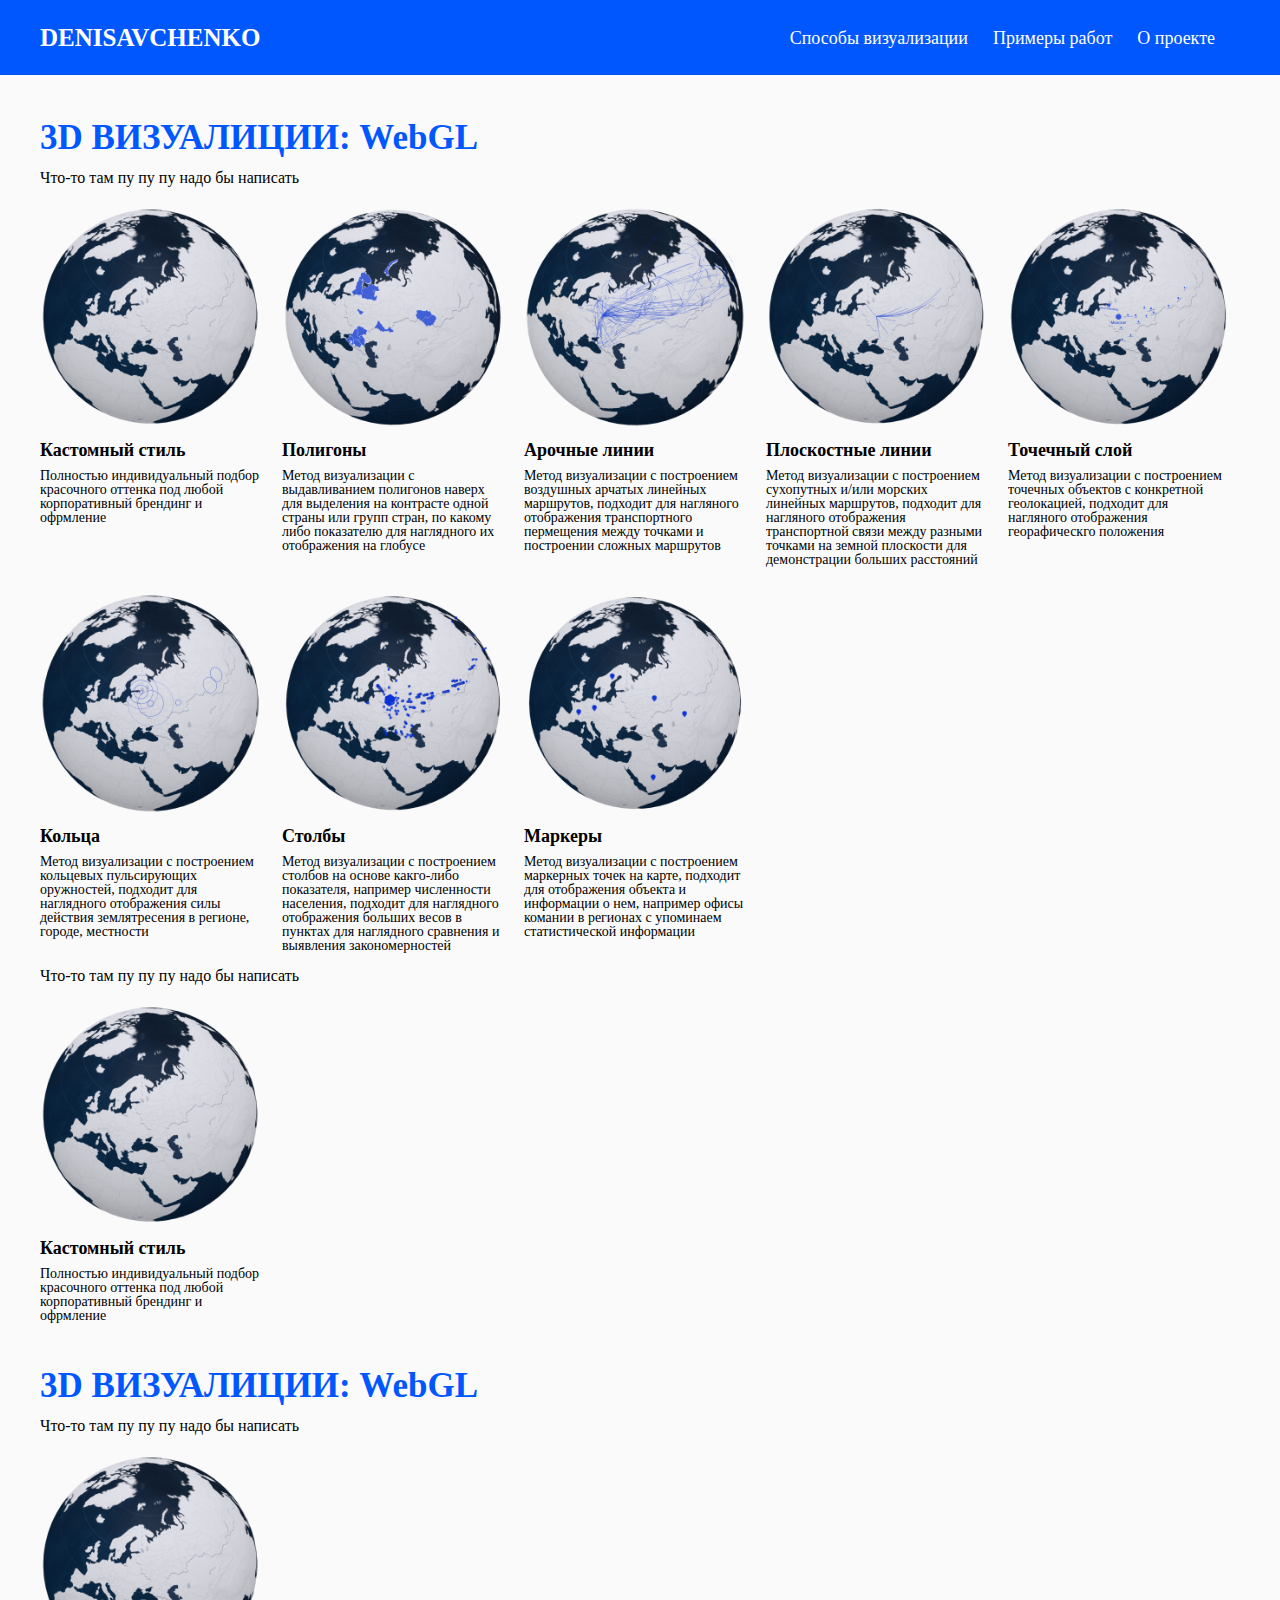
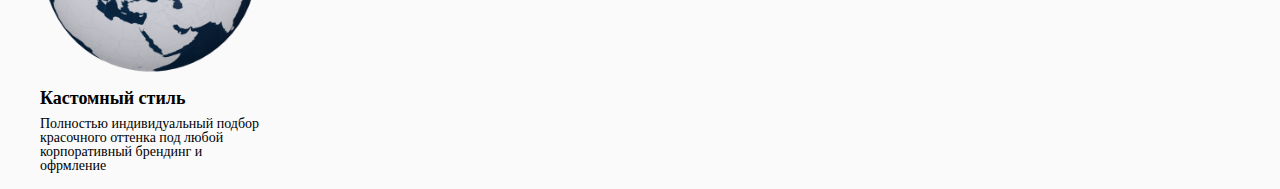
<file: index.html>
<!DOCTYPE html>
<html lang="en">
<head>
    <meta charset="UTF-8">
    <meta name="viewport" content="width=device-width, initial-scale=1.0">
    <title>denisavchenko</title>
    <link rel="stylesheet" href="fonts/fonts">
    <link rel="stylesheet" href="style.css">
    <link rel="stylesheet" href="https://cdnjs.cloudflare.com/ajax/libs/font-awesome/6.6.0/css/all.min.css" integrity="sha512-Kc323vGBEqzTmouAECnVceyQqyqdsSiqLQISBL29aUW4U/M7pSPA/gEUZQqv1cwx4OnYxTxve5UMg5GT6L4JJg==" crossorigin="anonymous" referrerpolicy="no-referrer" />
</head>


<body>
    <header class="header">
            <div class="header-top">
                <div class="container">
                    <div class="header-top-row">
                        <div class="header-top-left">
                            DENISAVCHENKO
                        </div>
                        <div class="header-top-right">
                            <a href="index.html">Способы визуализации</a>
                            <a href="works.html">Примеры работ</a>
                            <a href="about.html">О проекте</a>
                        </div>
                    </div>
                </div>
            </div>
    </header>

    <div class="container_back">
        <div class="container">

    
            <!-- 3D ВИЗУАЛИЦИИ: WebGL -->
            <div class="container_gallary_main">
                <div class="container_gallary_header">
                    3D ВИЗУАЛИЦИИ: WebGL
                </div>
    
                <div class="container_gallary_body">
                    Что-то там пу пу пу надо бы написать
                </div>
    
                <div class="gallary_item">

                    <div class="item">
                        <ul class="hover-effect-scale">
                            <li>
                                <img src="img\base_map.png" alt="">
                            <div>
                                <a href="base map.html">Подробнее</a>
                            </div>
                            </li>
                        </ul>
                        <div class="item_body">
                            <div class="item_body_header">
                                Кастомный стиль
                            </div>
                            <div class="item_body_body">
                                Полностью индивидуальный подбор красочного оттенка под любой корпоративный брендинг и офрмление
                            </div>
                        </div>
                    </div>


                    <div class="item">
                        <ul class="hover-effect-scale">
                            <li>
                                <img src="img/webgl_poligons1.png" alt="">
                            <div>
                                <a href="poligons.html">Подробнее</a>
                            </div>
                            </li>
                        </ul>
                        <div class="item_body">
                            <div class="item_body_header">
                                Полигоны
                            </div>
                            <div class="item_body_body">
                                Метод визуализации с выдавливанием полигонов наверх для выделения на контрасте одной страны или групп стран, по какому либо показателю для наглядного их отображения на глобусе
                            </div>
                        </div>
                    </div>
    
                    <div class="item">
                        <ul class="hover-effect-scale">
                            <li>
                                <img src="img/webgl_lines1.png" alt="">
                            <div>
                                <a href="line.html">Подробнее</a>
                            </div>
                            </li>
                        </ul>
                        <div class="item_body">
                            <div class="item_body_header">
                                Арочные линии
                            </div>
                            <div class="item_body_body">
                                Метод визуализации с построением воздушных арчатых линейных маршрутов, подходит для нагляного отображения транспортного пермещения между точками и построении сложных маршрутов
                            </div>
                        </div>
                    </div>
    
                    <div class="item">
                        <ul class="hover-effect-scale">
                            <li>
                                <img src="img\webgl_lines2.png" alt="">
                            <div>
                                <a href="line2.html">Подробнее</a>
                            </div>
                            </li>
                        </ul>
                        <div class="item_body">
                            <div class="item_body_header">
                                Плоскостные линии
                            </div>
                            <div class="item_body_body">
                                Метод визуализации с построением сухопутных и/или морских линейных маршрутов, подходит для нагляного отображения транспортной связи между разными точками на земной плоскости для демонстрации больших расстояний
                            </div>
                        </div>
                    </div>
    
                    <div class="item">
                        <ul class="hover-effect-scale">
                            <li>
                                <img src="img\webgl_point.png" alt="">
                            <div>
                                <a href="point.html">Подробнее</a>
                            </div>
                            </li>
                        </ul>
                        <div class="item_body">
                            <div class="item_body_header">
                                Точечный слой
                            </div>
                            <div class="item_body_body">
                                Метод визуализации с построением точечных объектов с конкретной геолокацией, подходит для нагляного отображения георафическго положения 
                            </div>
                        </div>
                    </div>
    
                    <div class="item">
                        <ul class="hover-effect-scale">
                            <li>
                                <img src="img\webgl_rings.png" alt="">
                            <div>
                                <a href="rings.html">Подробнее</a>
                            </div>
                            </li>
                        </ul>
                        <div class="item_body">
                            <div class="item_body_header">
                                Кольца
                            </div>
                            <div class="item_body_body">
                                Метод визуализации с построением кольцевых пульсирующих оружностей, подходит для наглядного отображения силы действия землятресения в регионе, городе, местности
                            </div>
                        </div>
                    </div>
    
                    <div class="item">
                        <ul class="hover-effect-scale">
                            <li>
                                <img src="img\webgl_population_map.png" alt="">
                            <div>
                                <a href="populatiom_map.html">Подробнее</a>
                            </div>
                            </li>
                        </ul>
                        <div class="item_body">
                            <div class="item_body_header">
                                Столбы
                            </div>
                            <div class="item_body_body">
                                Метод визуализации с построением столбов на основе какго-либо показателя, например численности населения, подходит для наглядного отображения больших весов в пунктах для наглядного сравнения и выявления закономерностей
                            </div>
                        </div>
                    </div>

                    <div class="item">
                        <ul class="hover-effect-scale">
                            <li>
                                <img src="img\webgl_markers.png" alt="">
                            <div>
                                <a href="markers.html">Подробнее</a>
                            </div>
                            </li>
                        </ul>
                        <div class="item_body">
                            <div class="item_body_header">
                                Маркеры
                            </div>
                            <div class="item_body_body">
                                Метод визуализации с построением маркерных точек на карте, подходит для отображения объекта и информации о нем, например офисы комании в регионах с упоминаем статистической информации
                            </div>
                        </div>
                    </div>








                </div>


                <div class="container_gallary_body">
                    Что-то там пу пу пу надо бы написать
                </div>



                <div class="gallary_item">
                    <div class="item">
                        <ul class="hover-effect-scale">
                            <li>
                                <img src="img\base_map.png" alt="">
                            <div>
                                <a href="custom_map.html">Подробнее</a>
                            </div>
                            </li>
                        </ul>
                        <div class="item_body">
                            <div class="item_body_header">
                                Кастомный стиль
                            </div>
                            <div class="item_body_body">
                                Полностью индивидуальный подбор красочного оттенка под любой корпоративный брендинг и офрмление
                            </div>
                        </div>
                    </div>




                </div>





                <!-- НАЧАЛО ВТОРОГО РАЗДЕЛА -->
                <div class="container_gallary_header">
                    3D ВИЗУАЛИЦИИ: WebGL
                </div>

                <div class="container_gallary_body">
                    Что-то там пу пу пу надо бы написать
                </div>

                <div class="gallary_item">


                    <div class="item">
                        <ul class="hover-effect-scale">
                            <li>
                                <img src="img\base_map.png" alt="">
                            <div>
                                <a href="base map copy 2.html">Подробнее</a>
                            </div>
                            </li>
                        </ul>
                        <div class="item_body">
                            <div class="item_body_header">
                                Кастомный стиль
                            </div>
                            <div class="item_body_body">
                                Полностью индивидуальный подбор красочного оттенка под любой корпоративный брендинг и офрмление
                            </div>
                        </div>
                    </div>
                </div>
                <br>


            <!-- 
            <footer>
                <div class="footer_Container">
                    <div class="icons_logo">
                        <a href=""> <i class="fa-brands fa-vk"></i></a>
                        <a href=""> <i class="fa-brands fa-telegram"></i></a>
                        <a href=""> <i class="fa-brands fa-google-plus"></i></a>
                        <a href=""> <i class="fa-brands fa-github"></i></a>
                        <a href=""> <i class="fa-brands fa-instagram"></i></a>
                    </div>
                    <div class="bottom">
                        @ Копирайт туда сюда
                    </div>
                </div>
            </footer>
            -->

        </div>
    </div>






</body>
</html>
</file>
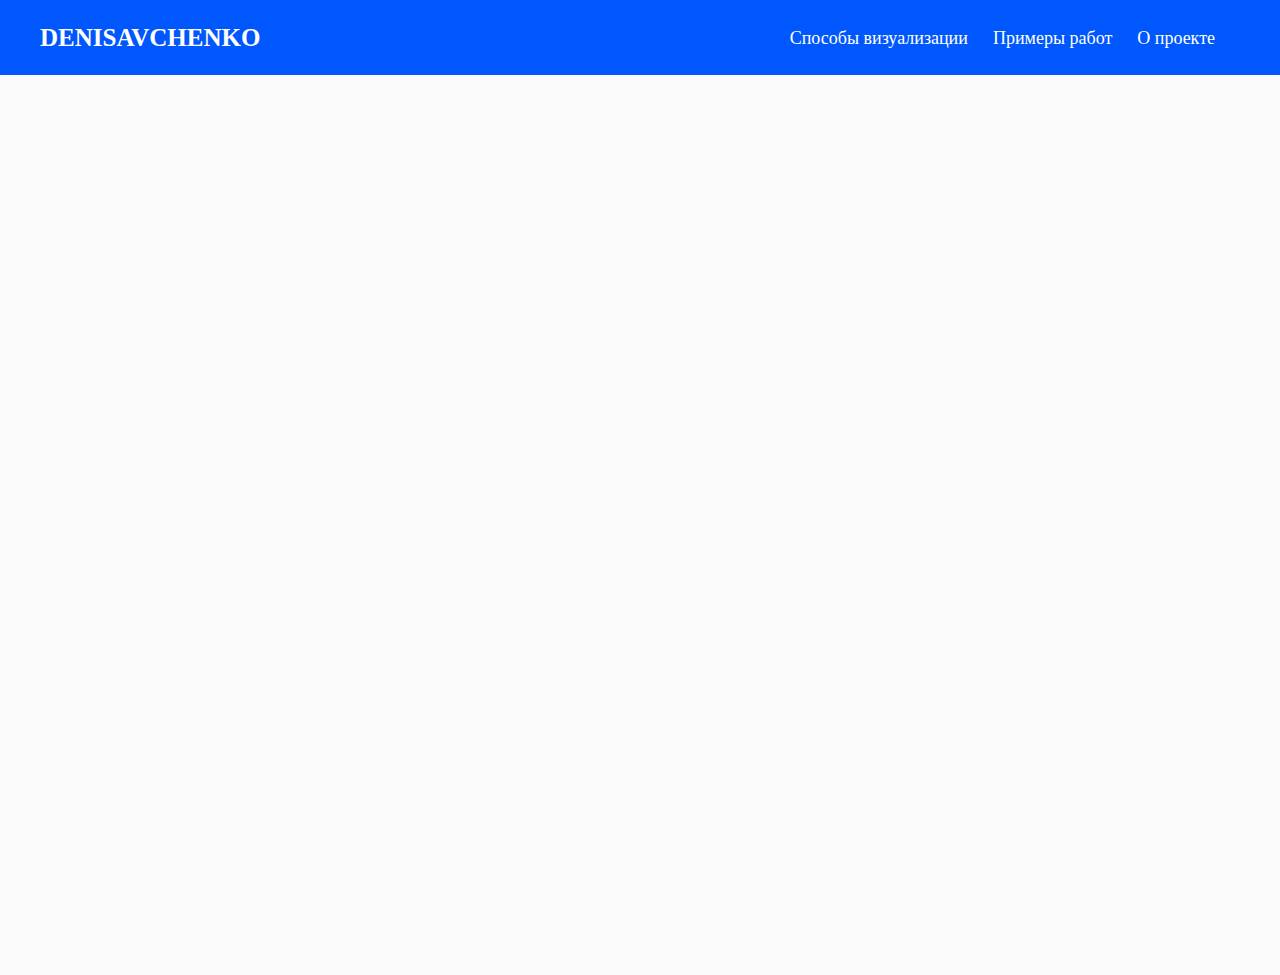
<file: about.html>
<!DOCTYPE html>
<html lang="en">
<head>
    <meta charset="UTF-8">
    <meta name="viewport" content="width=device-width, initial-scale=1.0">
    <title>denisavchenko</title>
    <link rel="stylesheet" href="fonts/fonts">
    <link rel="stylesheet" href="style.css">
</head>


<body>
    <header class="header">
            <div class="header-top">
                <div class="container">
                    <div class="header-top-row">
                        <div class="header-top-left">
                            DENISAVCHENKO
                        </div>
                        <div class="header-top-right">
                            <a href="index.html">Способы визуализации</a>
                            <a href="works.html">Примеры работ</a>
                            <a href="about.html">О проекте</a>
                        </div>
                    </div>
                </div>
            </div>
    </header>

    <div class="container_back">
        <div class="container">

        </div>
    </div>





</body>
</html>
</file>
<file: style.css>
html, body, div, span, applet, object, iframe,
h1, h2, h3, h4, h5, h6, p, blockquote, pre,
a, abbr, acronym, address, big, cite, code,
del, dfn, em, img, ins, kbd, q, s, samp,
small, strike, strong, sub, sup, tt, var,
b, u, i, center,
dl, dt, dd, ol, ul, li,
fieldset, form, label, legend,
table, caption, tbody, tfoot, thead, tr, th, td,
article, aside, canvas, details, embed, 
figure, figcaption, footer, header, hgroup, 
menu, nav, output, ruby, section, summary,
time, mark, audio, video {
  margin: 0;
  padding: 0;
  border: 0;
  font-size: 100%;
  font: inherit;
  vertical-align: baseline;
}
/* HTML5 display-role reset for older browsers */
article, aside, details, figcaption, figure, 
footer, header, hgroup, menu, nav, section {
  display: block;
}
body {
  line-height: 1;
    font-family: 'Roboto';
}
ol, ul {
  list-style: none;
}
blockquote, q {
  quotes: none;
}
blockquote:before, blockquote:after,
q:before, q:after {
  content: '';
  content: none;
}
table {
  border-collapse: collapse;
  border-spacing: 0;
}



.container_back {
  max-width: 1400px;
  margin: 0 auto;
  background-color: #FAFAFA;
}

.container{
  max-width: 1200px;
  margin: 0 auto;
}




/* Header start */




.header-top {
  background-color: #0057FE;
  padding: 25px 0;
}



.header-top-row {
  display: flex;
  align-items: center;
  color: #fff;
}

.header-top-row a {
  color: #fff;
}

.header-top-left {
  display: flex;
  align-items: center;
  font-size: 25px;
  text-decoration: none;
  font-weight: bold;
}

.header-top-left a {
  display: flex;
  align-items: center;
  font-size: 25px;
  text-decoration: none;
}

.header-top-right {
  display: flex;
  align-items: center;
  margin-left: auto;
  text-decoration: none;
  margin-right: 25px;
  font-size: 25px;

}

.header-top-right a {
  color: #fff;
  text-decoration: none;
  transition: color 0.3s, text-decoration 0.3s;
}

.header-top-right a:hover {
  color: #000000;
  text-decoration: underline;
}








.header-top-right a {
  display: flex;
  align-items: center;
  margin-left: auto;
  text-decoration: none;
  margin-left: 25px;
  font-size: 18px;

}
/* Header end */

/*
.container_gallary_main {
  margin-top: 45px;
}
*/

.container_back {
  max-width: 1400px;
  margin: 0 auto;
  background-color: #FAFAFA;
  position: absolute; 
  left: 50%; 
  transform: translateX(-50%); 
  width: 1400px; 
  min-height: 100%; 
  z-index: -1;
}

.container_gallary_header {
  font-size: 35px;
  color:  #0057FE;
  font-weight: bold;
  margin-top: 45px;
}

.container_gallary_body {
  font-size: 16px;
  margin-top: 15px;
}

.gallary_item {
  display: flex;
  margin-top: 15px;
  flex-wrap: wrap;
  gap: 20px;
}

.item {
  flex-basis: 222px;
  margin-top: 5px;

}

.item img {
  width: 100%;

}

.item_body_header {
  font-size: 18px;
  margin-top: 10px;
  font-weight: bold;
  font-family: 'Roboto';
}

.item_body_body {
  font-size: 14px;
  margin-top: 10px;
  font-style: normal;
  font-weight: 300;
  font-family: 'Roboto';
}









.hover-effect-scale {
  list-style:none;
  margin: 0 auto;
  width: 100%;
  text-align: center;
  padding: 0;
  
}


.hover-effect-scale li {
  position: relative;
  overflow: hidden;
}

.hover-effect-scale li a {
  display: block;
  text-decoration: none;
  padding: 10px 25px;
  color: #000000;
  background: #ffffff;
  margin: 0 auto;
  transition: all 0.4s ease-in-out;
}


.hover-effect-scale li a:hover {
  background: #454545;
  color: #fff;
}

/* Выезжающий блок с текстом */ 
.hover-effect-scale li > div {
  width: 100%;
  height: 100%;
  position: absolute;
  display: flex;
  justify-content: center;
  flex-direction: column;
}
.hover-effect-scale li:hover > div {
  position: absolute;
  overflow: hidden;
  top: 0;
  left: 0;
}

.hover-effect-scale li div {
  opacity: 0;
  background-color: rgba(255, 255, 255, 0.35); /* Фон блока при наведении */
  transition: all 0.5s ease-in-out;
  color: #fff;
}


.hover-effect-scale li img {
  transition: all 0.2s linear;
}

.hover-effect-scale li:hover div {
  opacity: 1;
}




#globeViz { position: fixed; }



.tooltip {
  position: absolute;
  background: white;
  border: 1px solid #ccc;
  padding: 5px;
  border-radius: 3px;
  pointer-events: none;
  display: none;
  font-size: 12px;
}
</file>
